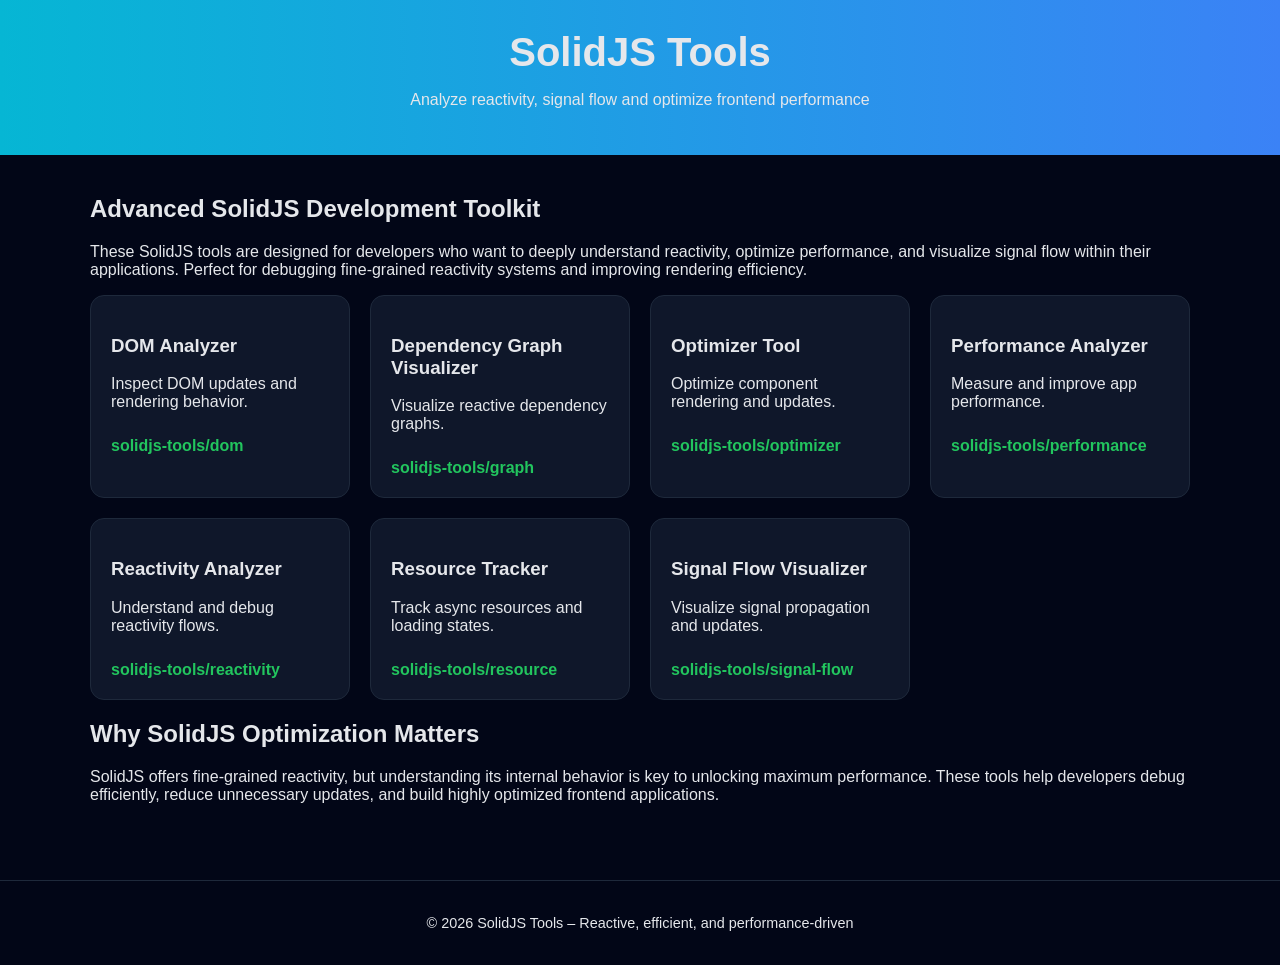
<file: index.html>
<!DOCTYPE html>
<html lang="en">
<head>
<meta charset="UTF-8">
<meta name="viewport" content="width=device-width, initial-scale=1.0">

<title>SolidJS Tools – Reactivity, Signal Flow & Performance Optimization</title>

<meta name="description" content="Advanced SolidJS tools to analyze reactivity, signal flow, DOM updates, and optimize performance in modern frontend applications.">

<meta name="keywords" content="solidjs reactivity analyzer, solidjs signal flow visualizer, solidjs performance tool, solidjs dom analyzer, solidjs optimizer tool">

<meta name="google-site-verification" content="PkLa_ViOo6FAHpvh8SacceMb95o9tePRdrqLNBz9X1M" />

<style>
body {
    font-family: Arial, sans-serif;
    background: #020617;
    color: #e5e7eb;
    margin: 0;
}

header {
    background: linear-gradient(90deg, #06b6d4, #3b82f6);
    padding: 30px;
    text-align: center;
}

h1 {
    margin: 0;
    font-size: 2.5rem;
}

.container {
    max-width: 1100px;
    margin: auto;
    padding: 20px;
}

.grid {
    display: grid;
    grid-template-columns: repeat(auto-fit, minmax(250px, 1fr));
    gap: 20px;
}

.card {
    background: #0f172a;
    padding: 20px;
    border-radius: 14px;
    border: 1px solid #1e293b;
    transition: 0.3s;
}

.card:hover {
    transform: translateY(-6px);
    border-color: #06b6d4;
}

a {
    text-decoration: none;
    color: #22c55e;
    font-weight: bold;
    display: inline-block;
    margin-top: 10px;
}

a:hover {
    color: #4ade80;
}

footer {
    text-align: center;
    padding: 20px;
    border-top: 1px solid #1e293b;
    margin-top: 40px;
    font-size: 0.9rem;
}
</style>
</head>

<body>

<header>
    <h1>SolidJS Tools</h1>
    <p>Analyze reactivity, signal flow and optimize frontend performance</p>
</header>

<div class="container">

<section>
<h2>Advanced SolidJS Development Toolkit</h2>
<p>
These SolidJS tools are designed for developers who want to deeply understand reactivity,
optimize performance, and visualize signal flow within their applications. Perfect for
debugging fine-grained reactivity systems and improving rendering efficiency.
</p>
</section>

<section class="grid">

<div class="card">
<h3>DOM Analyzer</h3>
<p>Inspect DOM updates and rendering behavior.</p>
<a href="solidjs-tools/dom">solidjs-tools/dom</a>
</div>

<div class="card">
<h3>Dependency Graph Visualizer</h3>
<p>Visualize reactive dependency graphs.</p>
<a href="solidjs-tools/graph">solidjs-tools/graph</a>
</div>

<div class="card">
<h3>Optimizer Tool</h3>
<p>Optimize component rendering and updates.</p>
<a href="solidjs-tools/optimizer">solidjs-tools/optimizer</a>
</div>

<div class="card">
<h3>Performance Analyzer</h3>
<p>Measure and improve app performance.</p>
<a href="solidjs-tools/performance">solidjs-tools/performance</a>
</div>

<div class="card">
<h3>Reactivity Analyzer</h3>
<p>Understand and debug reactivity flows.</p>
<a href="solidjs-tools/reactivity">solidjs-tools/reactivity</a>
</div>

<div class="card">
<h3>Resource Tracker</h3>
<p>Track async resources and loading states.</p>
<a href="solidjs-tools/resource">solidjs-tools/resource</a>
</div>

<div class="card">
<h3>Signal Flow Visualizer</h3>
<p>Visualize signal propagation and updates.</p>
<a href="solidjs-tools/signal-flow">solidjs-tools/signal-flow</a>
</div>

</section>

<section>
<h2>Why SolidJS Optimization Matters</h2>
<p>
SolidJS offers fine-grained reactivity, but understanding its internal behavior is key to unlocking
maximum performance. These tools help developers debug efficiently, reduce unnecessary updates,
and build highly optimized frontend applications.
</p>
</section>

</div>

<footer>
<p>© 2026 SolidJS Tools – Reactive, efficient, and performance-driven</p>
</footer>

</body>
</html>
</file>
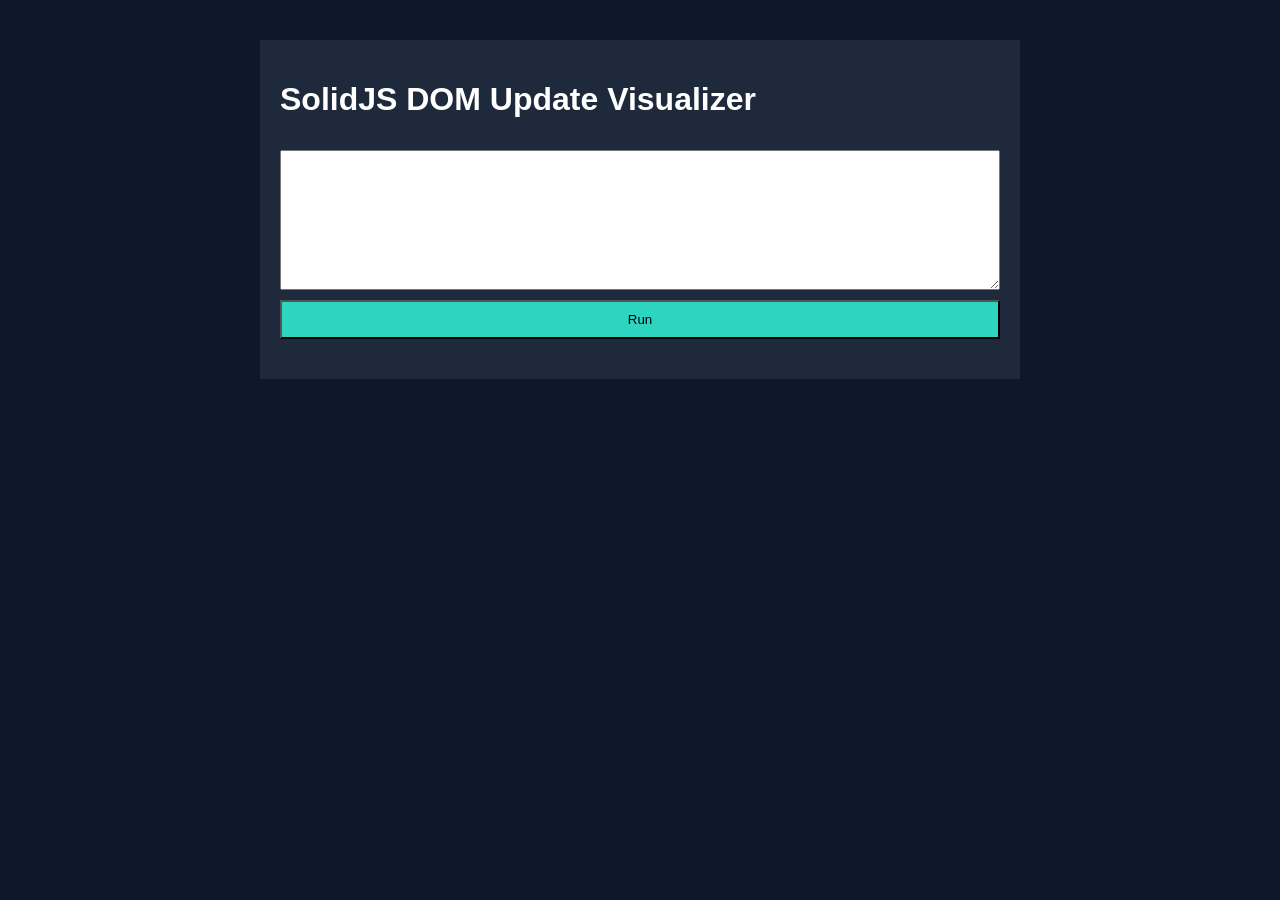
<file: dom/index.html>
<html><head><meta charset='UTF-8'><title>SolidJS DOM Update Visualizer</title><meta name='viewport' content='width=device-width, initial-scale=1.0'><link rel='stylesheet' href='styles.css'></head><body><div class='container'><h1>SolidJS DOM Update Visualizer</h1><textarea id='code'></textarea><button onclick='run()'>Run</button><div id='res' class='result'></div></div><script src='script.js'></script></body></html>
</file>
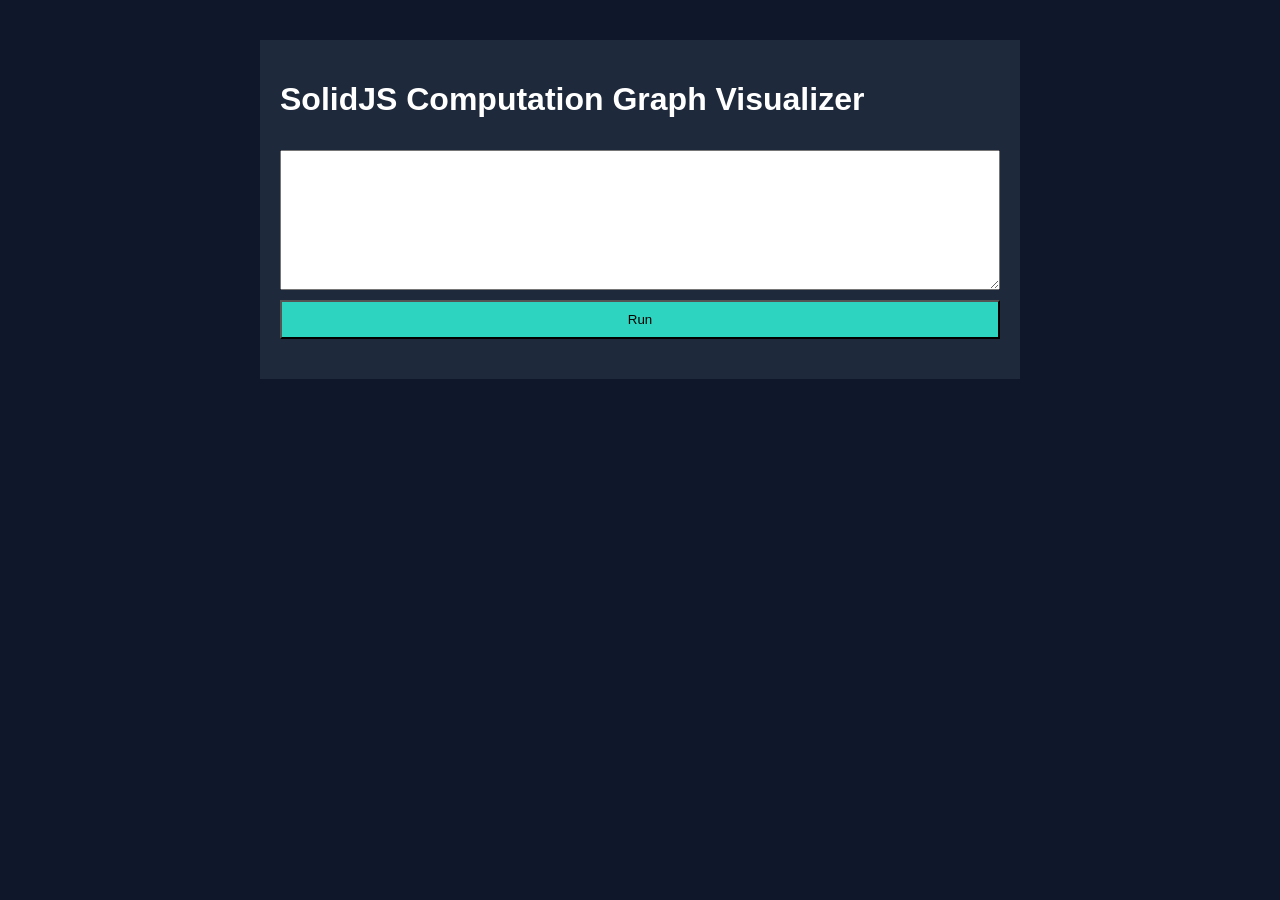
<file: graph/index.html>
<html><head><meta charset='UTF-8'><title>SolidJS Computation Graph Visualizer</title><meta name='viewport' content='width=device-width, initial-scale=1.0'><link rel='stylesheet' href='styles.css'></head><body><div class='container'><h1>SolidJS Computation Graph Visualizer</h1><textarea id='code'></textarea><button onclick='run()'>Run</button><div id='res' class='result'></div></div><script src='script.js'></script></body></html>
</file>
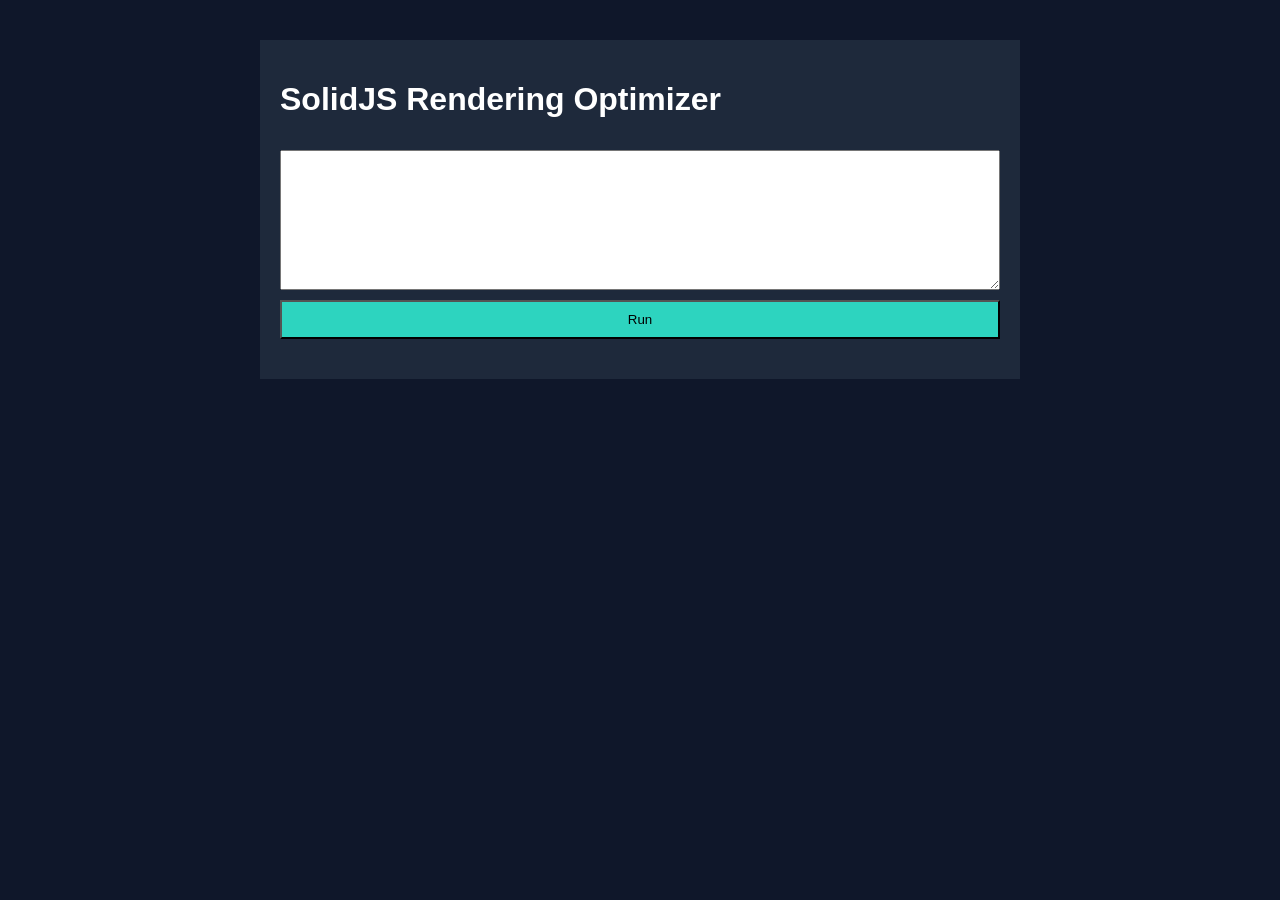
<file: optimizer/index.html>
<html><head><meta charset='UTF-8'><title>SolidJS Rendering Optimizer</title><meta name='viewport' content='width=device-width, initial-scale=1.0'><link rel='stylesheet' href='styles.css'></head><body><div class='container'><h1>SolidJS Rendering Optimizer</h1><textarea id='code'></textarea><button onclick='run()'>Run</button><div id='res' class='result'></div></div><script src='script.js'></script></body></html>
</file>
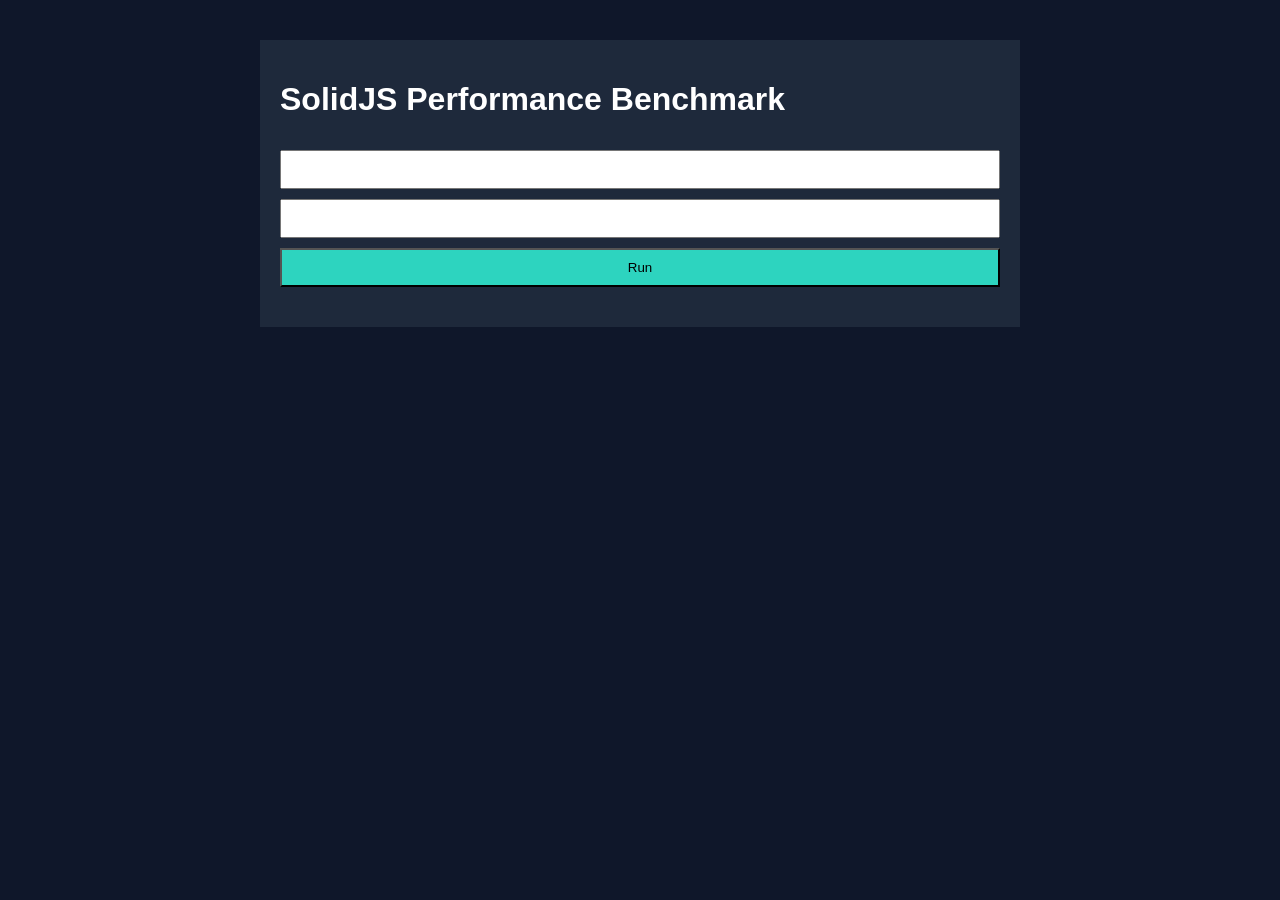
<file: performance/index.html>
<html><head><meta charset='UTF-8'><title>SolidJS Performance Benchmark</title><meta name='viewport' content='width=device-width, initial-scale=1.0'><link rel='stylesheet' href='styles.css'></head><body><div class='container'><h1>SolidJS Performance Benchmark</h1><input id='ops'><input id='time'><button onclick='run()'>Run</button><div id='res' class='result'></div></div><script src='script.js'></script></body></html>
</file>
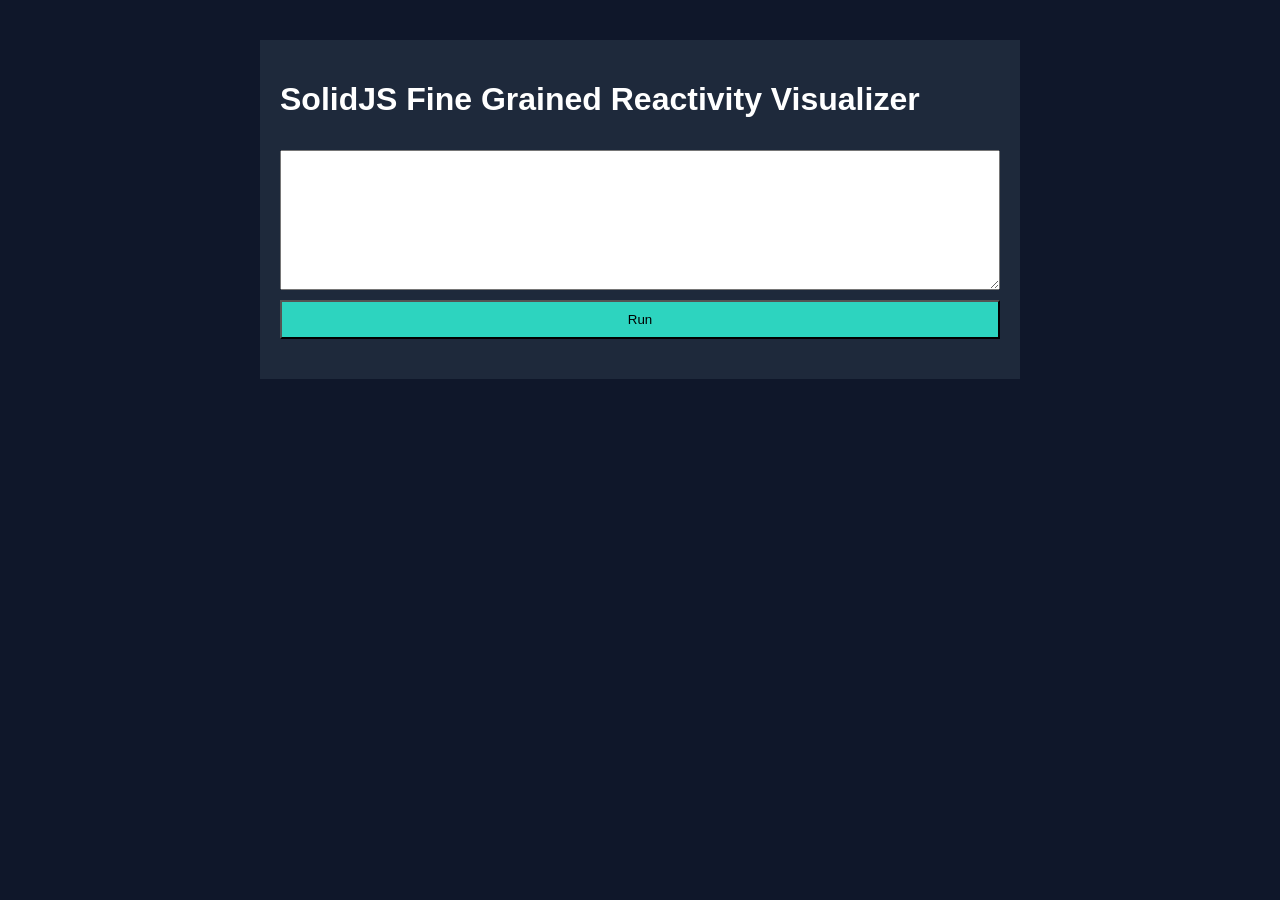
<file: reactivity/index.html>
<html><head><meta charset='UTF-8'><title>SolidJS Fine Grained Reactivity Visualizer</title><meta name='viewport' content='width=device-width, initial-scale=1.0'><link rel='stylesheet' href='styles.css'></head><body><div class='container'><h1>SolidJS Fine Grained Reactivity Visualizer</h1><textarea id='code'></textarea><button onclick='run()'>Run</button><div id='res' class='result'></div></div><script src='script.js'></script></body></html>
</file>
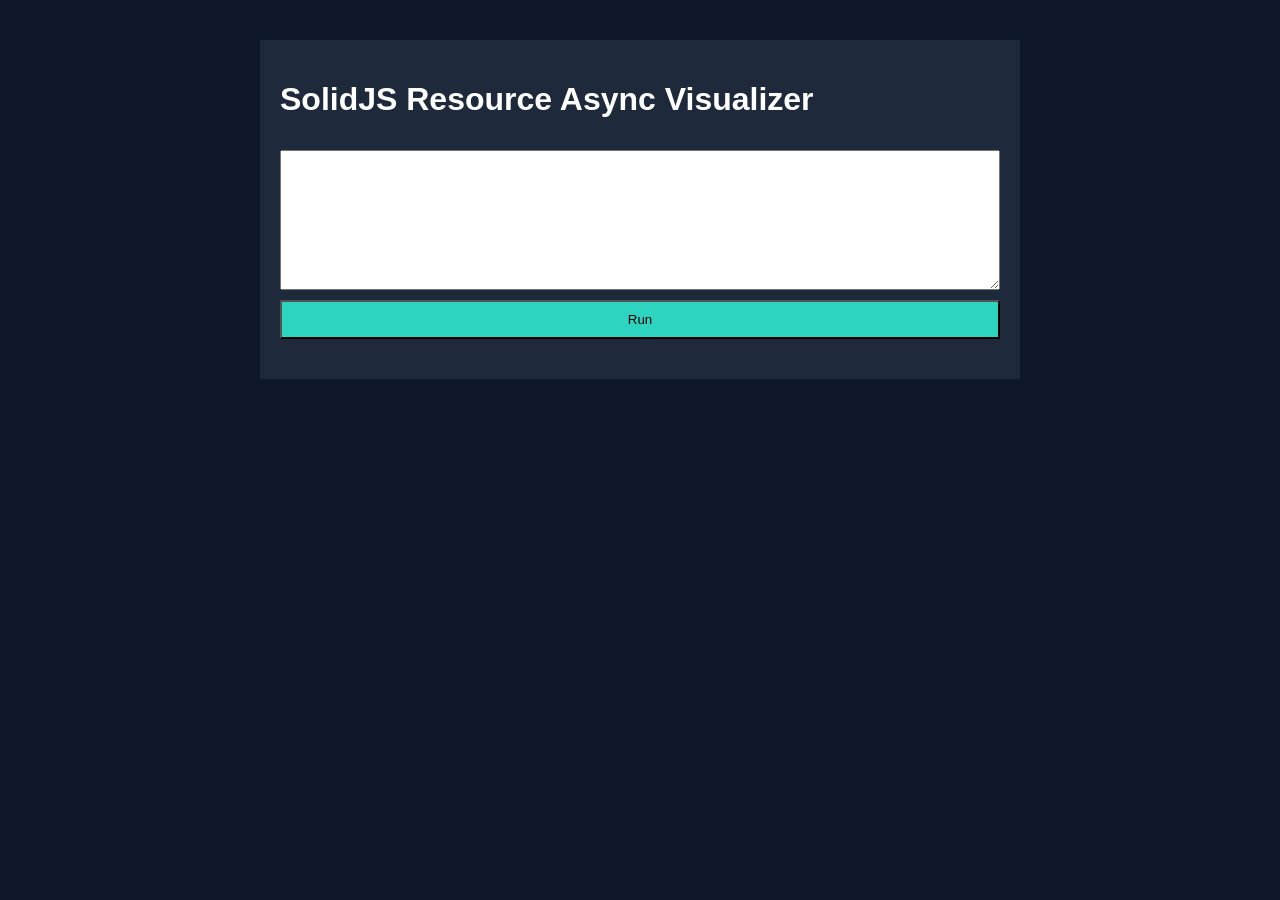
<file: resource/index.html>
<html><head><meta charset='UTF-8'><title>SolidJS Resource Async Visualizer</title><meta name='viewport' content='width=device-width, initial-scale=1.0'><link rel='stylesheet' href='styles.css'></head><body><div class='container'><h1>SolidJS Resource Async Visualizer</h1><textarea id='code'></textarea><button onclick='run()'>Run</button><div id='res' class='result'></div></div><script src='script.js'></script></body></html>
</file>
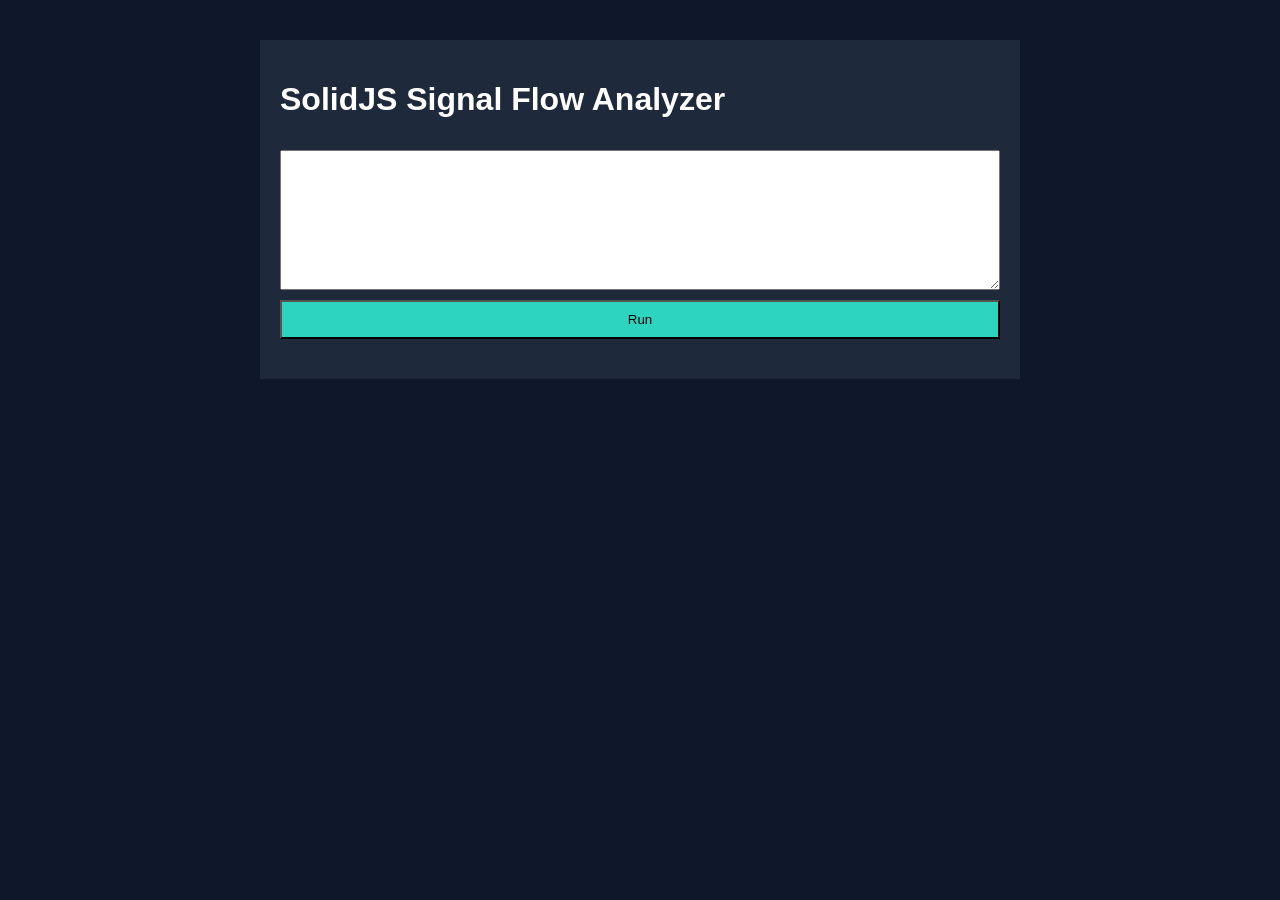
<file: signal-flow/index.html>
<html><head><meta charset='UTF-8'><title>SolidJS Signal Flow Analyzer</title><meta name='viewport' content='width=device-width, initial-scale=1.0'><link rel='stylesheet' href='styles.css'></head><body><div class='container'><h1>SolidJS Signal Flow Analyzer</h1><textarea id='code'></textarea><button onclick='run()'>Run</button><div id='res' class='result'></div></div><script src='script.js'></script></body></html>
</file>
<file: dom/styles.css>
body{font-family:Arial;background:#0f172a;color:#fff}.container{max-width:720px;margin:40px auto;padding:20px;background:#1e293b}textarea,input{width:100%;margin-top:10px;padding:10px}textarea{height:140px}button{margin-top:10px;width:100%;padding:10px;background:#2dd4bf}.result{margin-top:20px;white-space:pre-wrap}
</file>
<file: graph/styles.css>
body{font-family:Arial;background:#0f172a;color:#fff}.container{max-width:720px;margin:40px auto;padding:20px;background:#1e293b}textarea,input{width:100%;margin-top:10px;padding:10px}textarea{height:140px}button{margin-top:10px;width:100%;padding:10px;background:#2dd4bf}.result{margin-top:20px;white-space:pre-wrap}
</file>
<file: optimizer/styles.css>
body{font-family:Arial;background:#0f172a;color:#fff}.container{max-width:720px;margin:40px auto;padding:20px;background:#1e293b}textarea,input{width:100%;margin-top:10px;padding:10px}textarea{height:140px}button{margin-top:10px;width:100%;padding:10px;background:#2dd4bf}.result{margin-top:20px;white-space:pre-wrap}
</file>
<file: performance/styles.css>
body{font-family:Arial;background:#0f172a;color:#fff}.container{max-width:720px;margin:40px auto;padding:20px;background:#1e293b}textarea,input{width:100%;margin-top:10px;padding:10px}textarea{height:140px}button{margin-top:10px;width:100%;padding:10px;background:#2dd4bf}.result{margin-top:20px;white-space:pre-wrap}
</file>
<file: reactivity/styles.css>
body{font-family:Arial;background:#0f172a;color:#fff}.container{max-width:720px;margin:40px auto;padding:20px;background:#1e293b}textarea,input{width:100%;margin-top:10px;padding:10px}textarea{height:140px}button{margin-top:10px;width:100%;padding:10px;background:#2dd4bf}.result{margin-top:20px;white-space:pre-wrap}
</file>
<file: resource/styles.css>
body{font-family:Arial;background:#0f172a;color:#fff}.container{max-width:720px;margin:40px auto;padding:20px;background:#1e293b}textarea,input{width:100%;margin-top:10px;padding:10px}textarea{height:140px}button{margin-top:10px;width:100%;padding:10px;background:#2dd4bf}.result{margin-top:20px;white-space:pre-wrap}
</file>
<file: signal-flow/styles.css>
body{font-family:Arial;background:#0f172a;color:#fff}.container{max-width:720px;margin:40px auto;padding:20px;background:#1e293b}textarea,input{width:100%;margin-top:10px;padding:10px}textarea{height:140px}button{margin-top:10px;width:100%;padding:10px;background:#2dd4bf}.result{margin-top:20px;white-space:pre-wrap}
</file>
